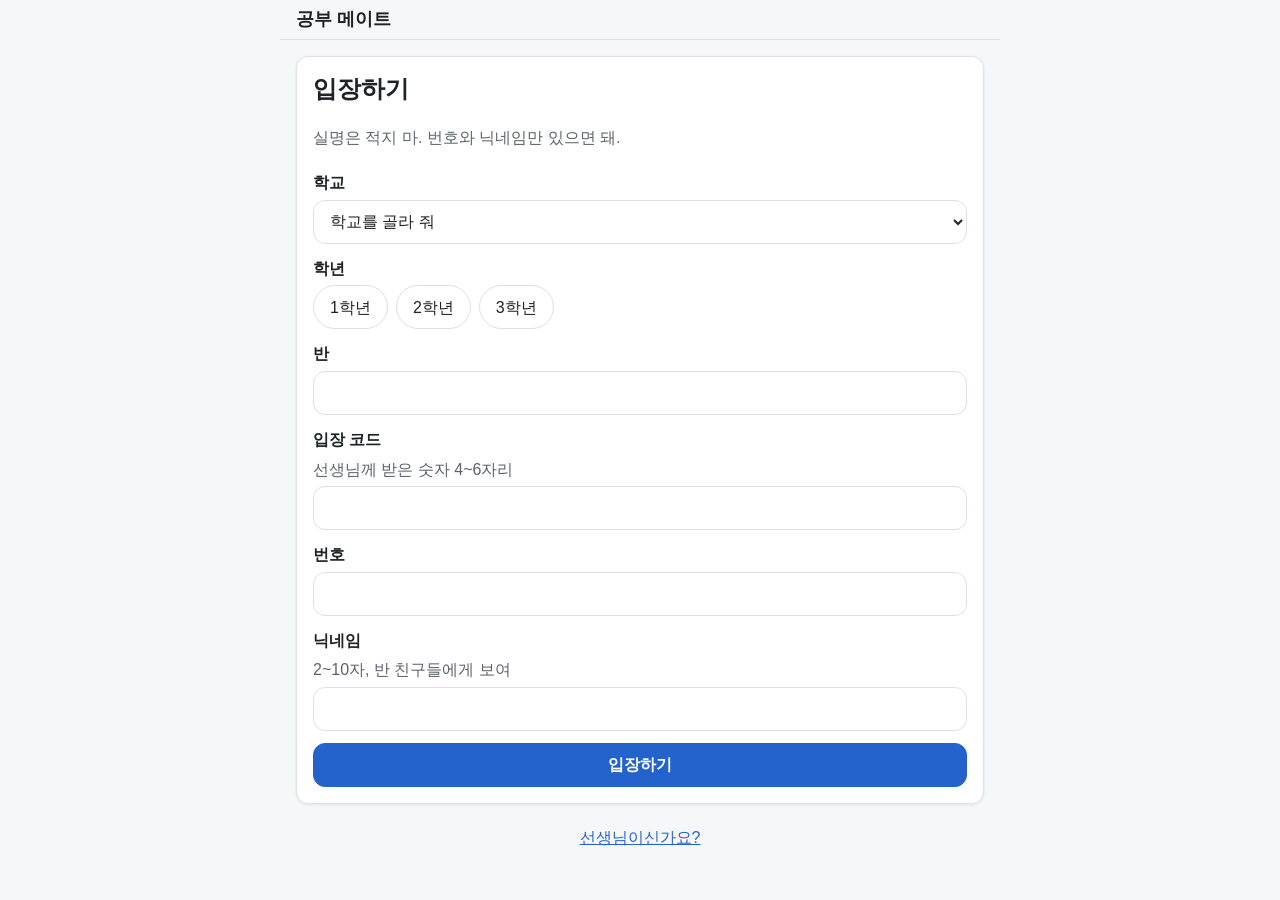
<file: index.html>
<!DOCTYPE html>
<html lang="ko">
<head>
  <meta charset="utf-8">
  <meta name="viewport" content="width=device-width, initial-scale=1">
  <title>공부 메이트</title>
  <link rel="stylesheet" href="css/style.css">
</head>
<body data-auth="out">
  <header id="topbar">
    <h1 class="app-name">공부 메이트</h1>
    <span id="nickname" class="auth-only"></span>
    <a id="settings-link" class="btn btn-ghost auth-only" href="#/settings">설정</a>
    <button id="logout" class="btn btn-ghost auth-only" type="button">나가기</button>
  </header>

  <main id="view" tabindex="-1">
    <p class="muted">불러오는 중…</p>
  </main>

  <nav id="tabbar" aria-label="주요 메뉴">
    <a href="#/chat" data-route="chat">챗봇</a>
    <a href="#/test" data-route="test">진단</a>
    <a href="#/result" data-route="result">결과</a>
    <a href="#/strategy" data-route="strategy">전략</a>
    <a href="#/planner/day" data-route="planner">플래너</a>
    <a href="#/check" data-route="check">점검</a>
    <a href="#/class" data-route="class">우리 반</a>
  </nav>

  <script src="js/config.js"></script>
  <script src="js/ui.js"></script>
  <script src="js/dateutil.js"></script>
  <script src="js/store.js"></script>
  <script src="js/auth.js"></script>
  <script src="js/data/questions.js"></script>
  <script src="js/data/strategies.js"></script>
  <script src="js/data/intents.js"></script>
  <script src="js/data/glossary.js"></script>
  <script src="js/recommend.js"></script>
  <script src="js/test.js"></script>
  <script src="js/result-history.js"></script>
  <script src="js/strategy-view.js"></script>
  <script src="js/planner.js"></script>
  <script src="js/checkin.js"></script>
  <script src="js/remote.js"></script>
  <script src="js/feed.js"></script>
  <script src="js/chat.js"></script>
  <script src="js/settings.js"></script>
  <script src="js/app.js"></script>
</body>
</html>
</file>
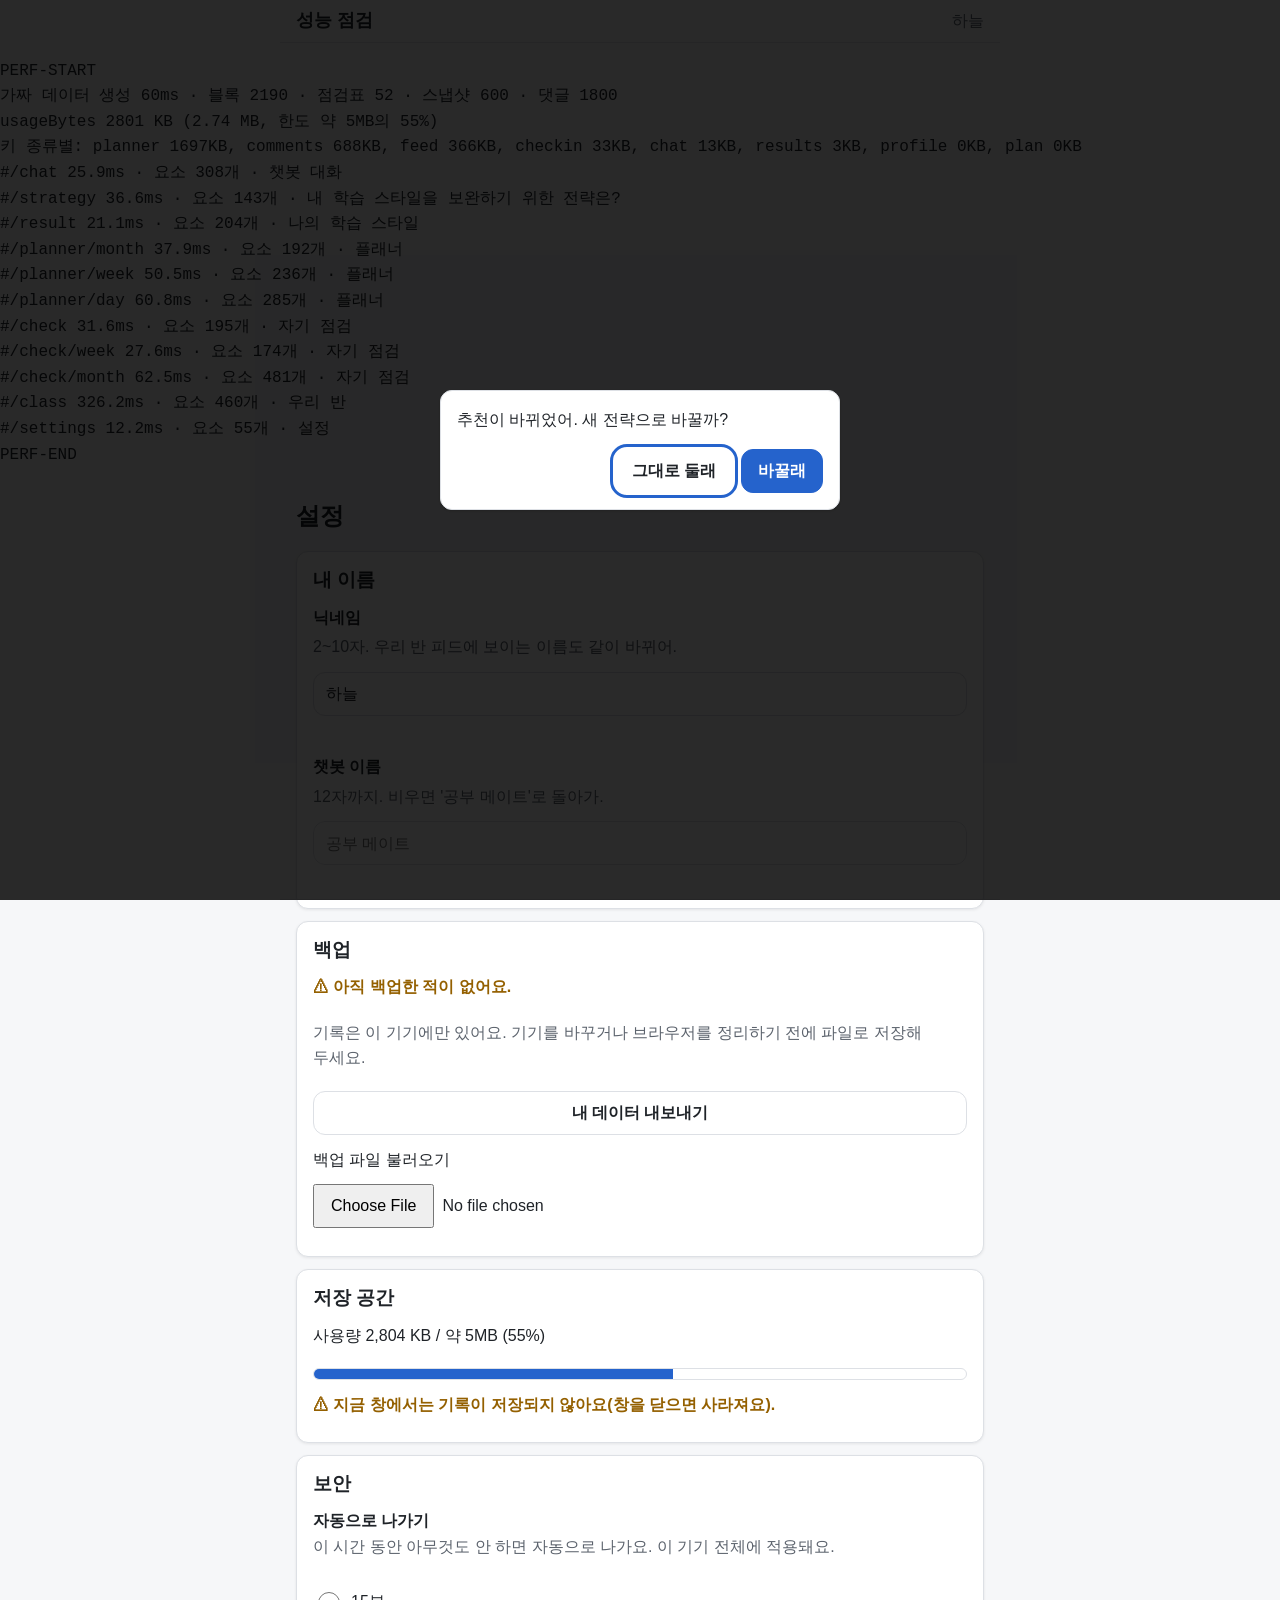
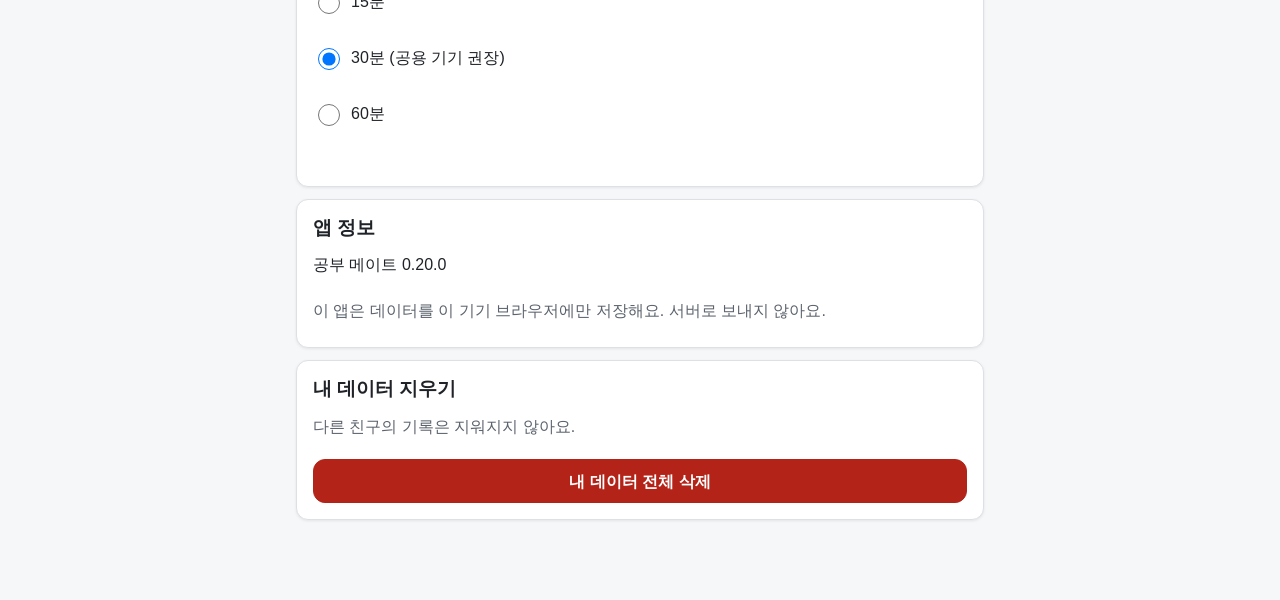
<file: tests/perf.html>
<!DOCTYPE html>
<html lang="ko">
<head>
  <meta charset="utf-8">
  <meta name="robots" content="noindex, nofollow">
  <meta name="viewport" content="width=device-width, initial-scale=1">
  <title>공부 메이트 성능 점검</title>
  <link rel="stylesheet" href="../css/style.css">
</head>
<body data-auth="in">
  <!-- 1년치 가짜 데이터(tests/seed.js)로 화면 그리기 시간을 잰다.
       실제 기록을 건드리지 않도록 store.js 바로 뒤에서 메모리 저장소로 바꾼다. -->
  <header id="topbar"><h1 class="app-name">성능 점검</h1><span id="nickname"></span></header>
  <pre id="perf-out" style="white-space:pre-wrap">측정 중…</pre>
  <main id="view" tabindex="-1"></main>
  <nav id="tabbar"></nav>

  <script>window.SM_NO_AUTOSTART = true;</script>
  <script src="../js/config.js"></script>
  <script src="../js/ui.js"></script>
  <script src="../js/dateutil.js"></script>
  <script src="../js/store.js"></script>
  <script>
    // 메모리 저장소(실제 localStorage에 쓰지 않음). 이후 모듈은 이 저장소를 쓴다.
    (function () {
      var warn = console.warn; console.warn = function () {};
      SM.store = SM.createStore(function () { throw new Error('perf: memory'); });
      console.warn = warn;
    })();
  </script>
  <script src="../js/auth.js"></script>
  <script src="../js/data/questions.js"></script>
  <script src="../js/data/strategies.js"></script>
  <script src="../js/data/intents.js"></script>
  <script src="../js/recommend.js"></script>
  <script src="../js/test.js"></script>
  <script src="../js/strategy-view.js"></script>
  <script src="../js/planner.js"></script>
  <script src="../js/checkin.js"></script>
  <script src="../js/remote.js"></script>
  <script src="../js/feed.js"></script>
  <script src="../js/chat.js"></script>
  <script src="../js/settings.js"></script>
  <script src="../js/app.js"></script>
  <script src="seed.js"></script>
  <script>
    (async function () {
      var out = document.getElementById('perf-out');
      var lines = [];
      var today = SM.date.today();
      var t0 = performance.now();
      var info = SM.seed.year(SM.store, { today: today });
      lines.push('가짜 데이터 생성 ' + Math.round(performance.now() - t0) + 'ms · 블록 ' + info.blocks + ' · 점검표 ' + info.checkins + ' · 스냅샷 ' + info.snapshots + ' · 댓글 ' + info.comments);
      var bytes = SM.store.usageBytes();
      lines.push('usageBytes ' + Math.round(bytes / 1024) + ' KB (' + (bytes / 1024 / 1024).toFixed(2) + ' MB, 한도 약 5MB의 ' + Math.round(bytes / (5 * 1024 * 1024) * 100) + '%)');
      var by = {};
      SM.store.keys('').forEach(function (k) { var p = k.split(':')[0]; by[p] = (by[p] || 0) + (k.length + JSON.stringify(SM.store.get(k)).length) * 2; });
      lines.push('키 종류별: ' + Object.keys(by).sort(function (a, b) { return by[b] - by[a]; }).map(function (p) { return p + ' ' + Math.round(by[p] / 1024) + 'KB'; }).join(', '));
      SM.store.set(SM.keys.session(), { sid: info.sid, lastActive: Date.now() });
      SM.store.set(SM.keys.chatMeta(info.sid), { greetedOn: today }); // 첫 인사 지연 제외

      var routes = ['#/chat', '#/strategy', '#/result', '#/planner/month', '#/planner/week', '#/planner/day',
        '#/check', '#/check/week', '#/check/month', '#/class', '#/settings'];
      var results = [];
      for (var i = 0; i < routes.length; i++) {
        var times = [];
        for (var k = 0; k < 3; k++) {
          location.hash = routes[i];
          var s = performance.now();
          await SM.router.render();
          void document.getElementById('view').offsetHeight; // 레이아웃까지
          times.push(performance.now() - s);
        }
        times.sort(function (a, b) { return a - b; });
        results.push({ route: routes[i], ms: times[1], nodes: document.getElementById('view').getElementsByTagName('*').length, head: ((document.querySelector('#view h2') || {}).textContent || '') + (document.querySelector('#view h2') && /불러오지/.test(document.querySelector('#view h2').textContent) ? ' — ' + Array.prototype.map.call(document.querySelectorAll('#view p'), function (p) { return p.textContent; }).join(' ') : '') });
      }
      results.forEach(function (r) {
        lines.push((r.ms > 1000 ? '⚠ ' : '') + r.route + ' ' + r.ms.toFixed(1) + 'ms · 요소 ' + r.nodes + '개 · ' + r.head);
      });
      window.PERF = { info: info, bytes: bytes, results: results };
      out.textContent = 'PERF-START\n' + lines.join('\n') + '\nPERF-END';
    })().catch(function (e) {
      document.getElementById('perf-out').textContent = 'PERF-START\n오류: ' + (e.stack || e) + '\nPERF-END';
    });
  </script>
</body>
</html>
</file>
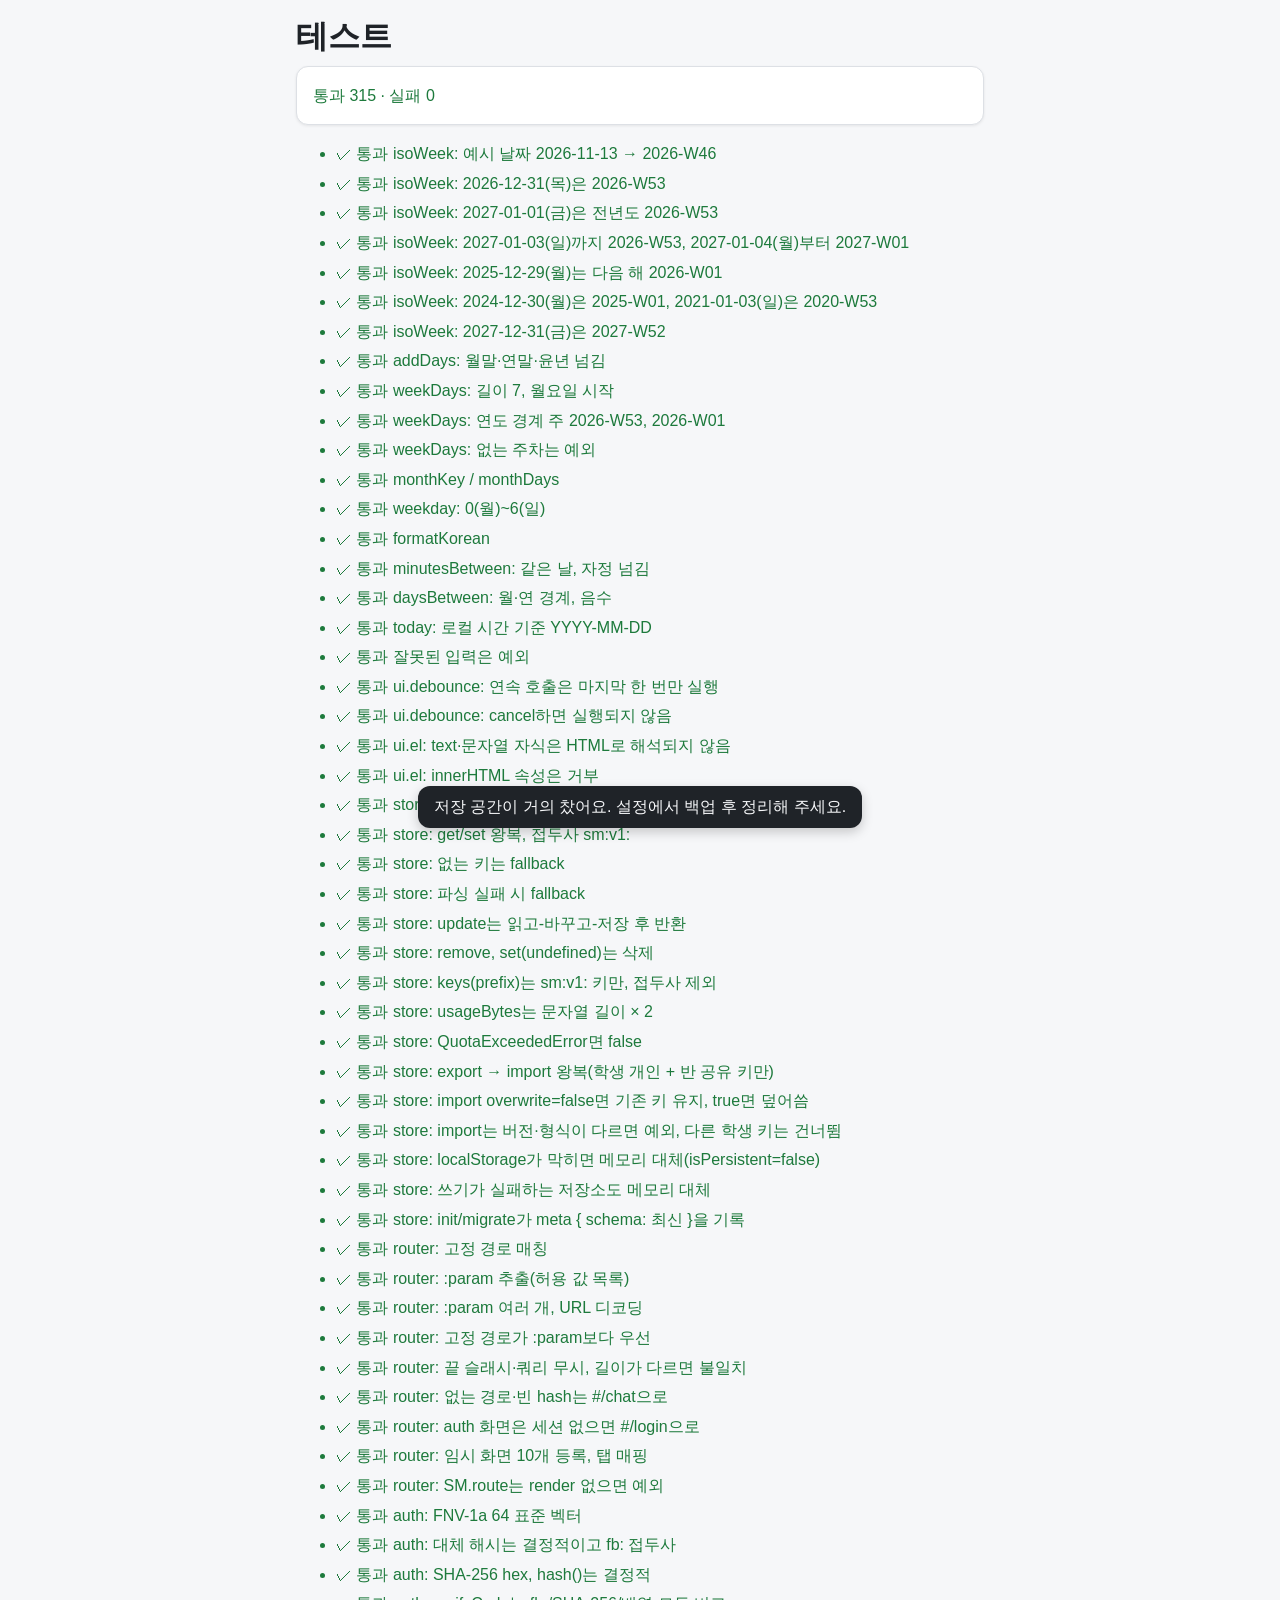
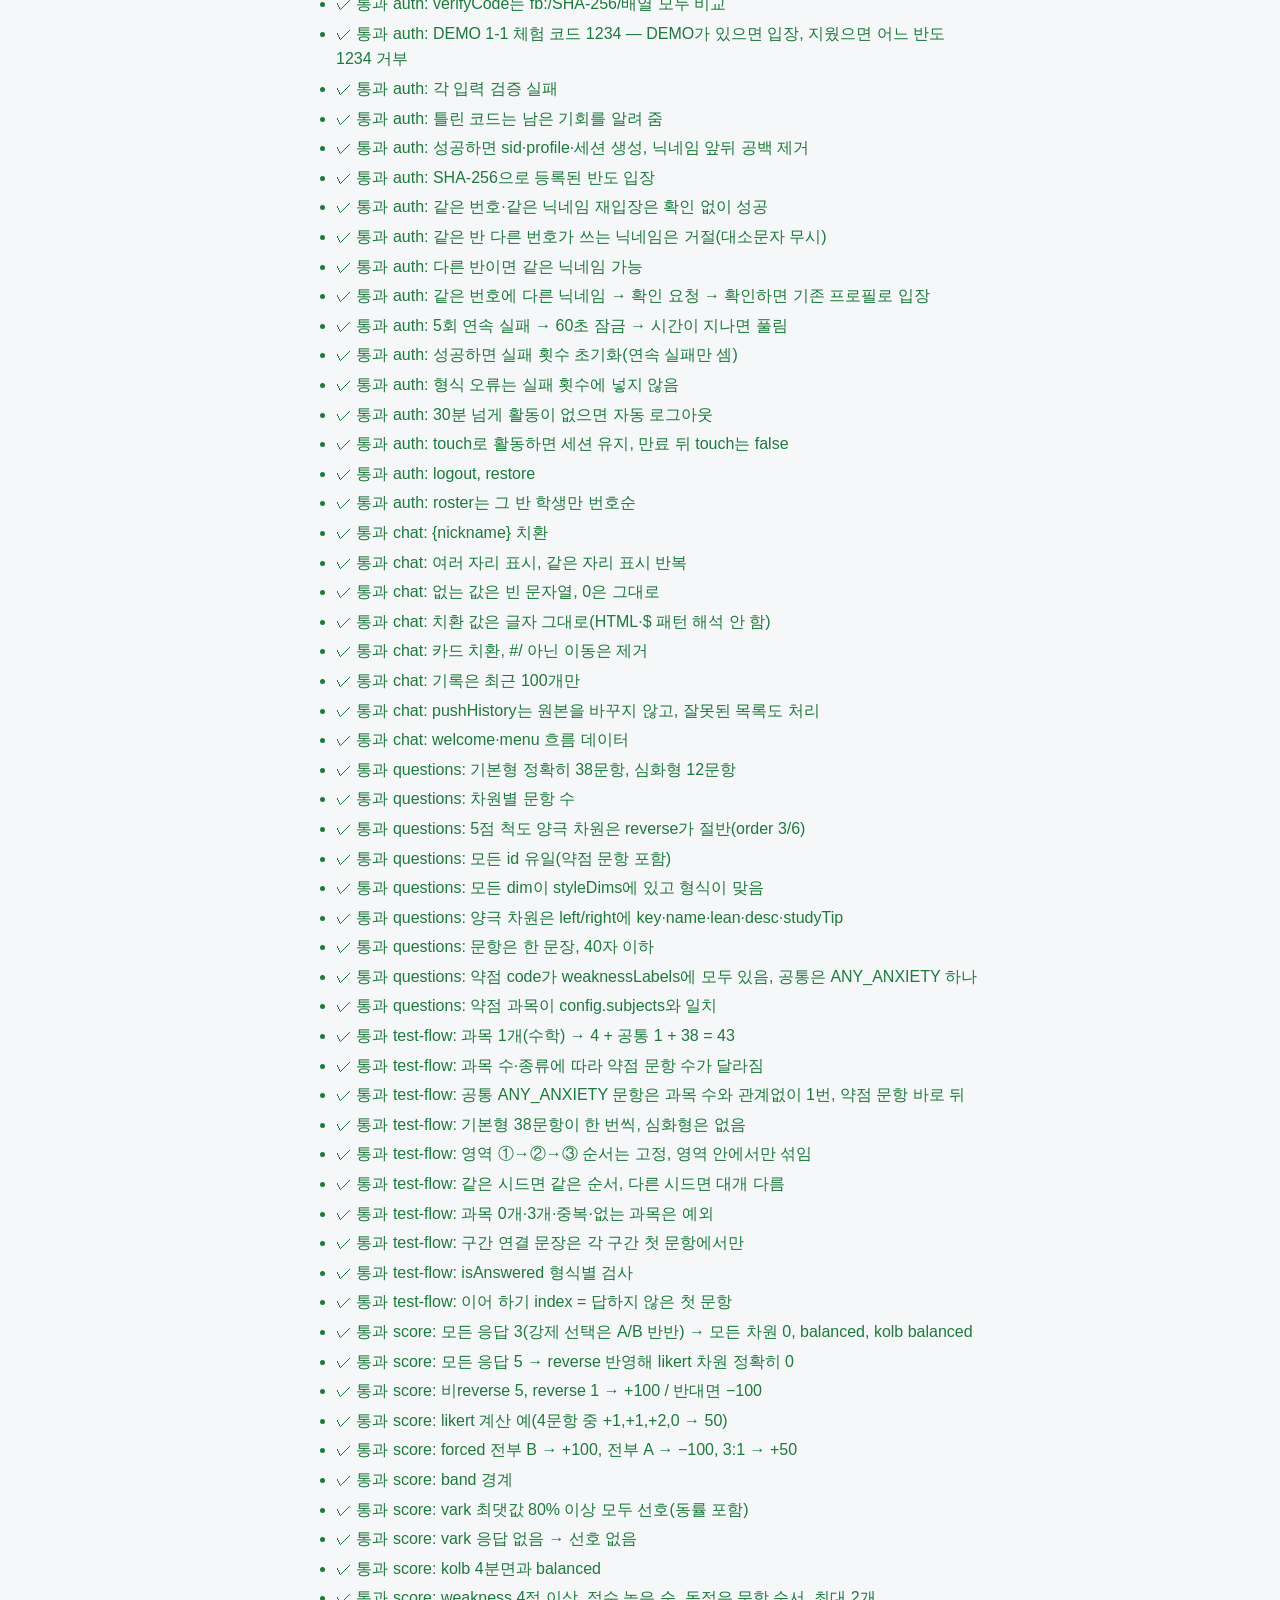
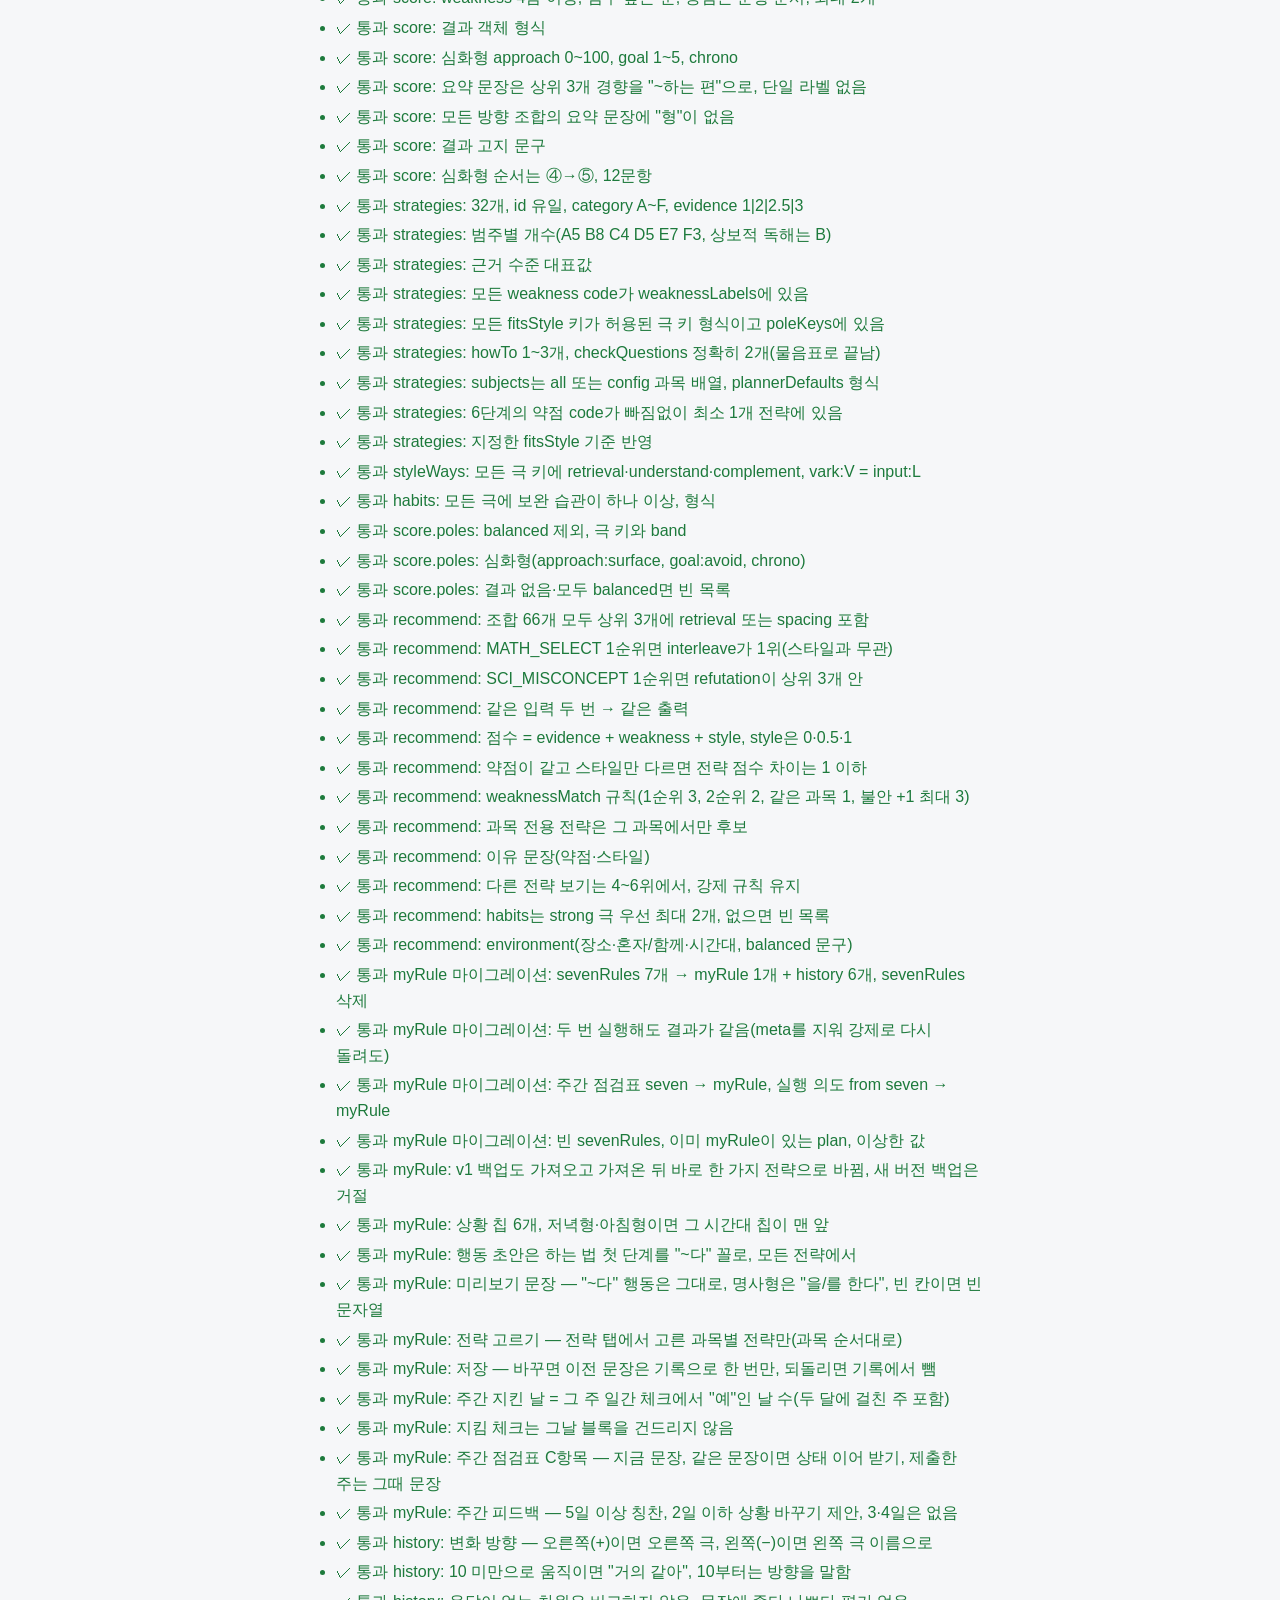
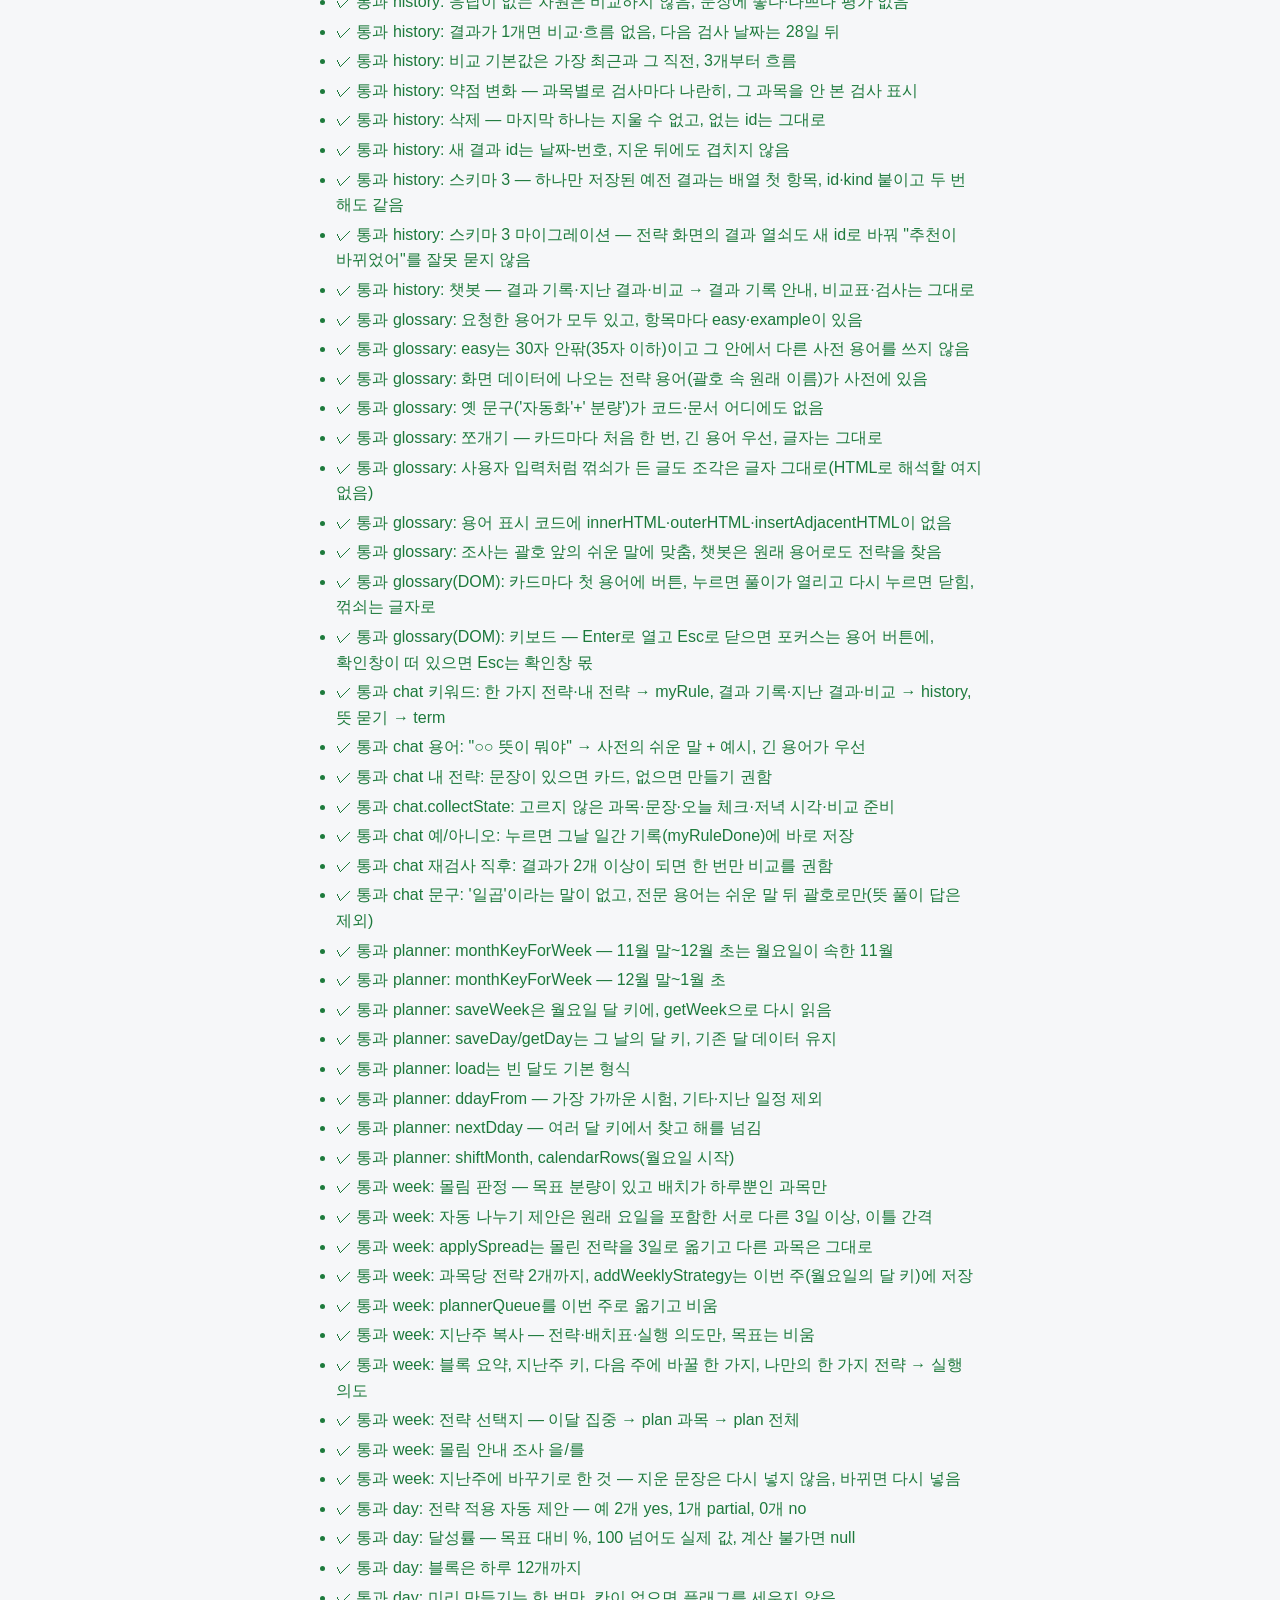
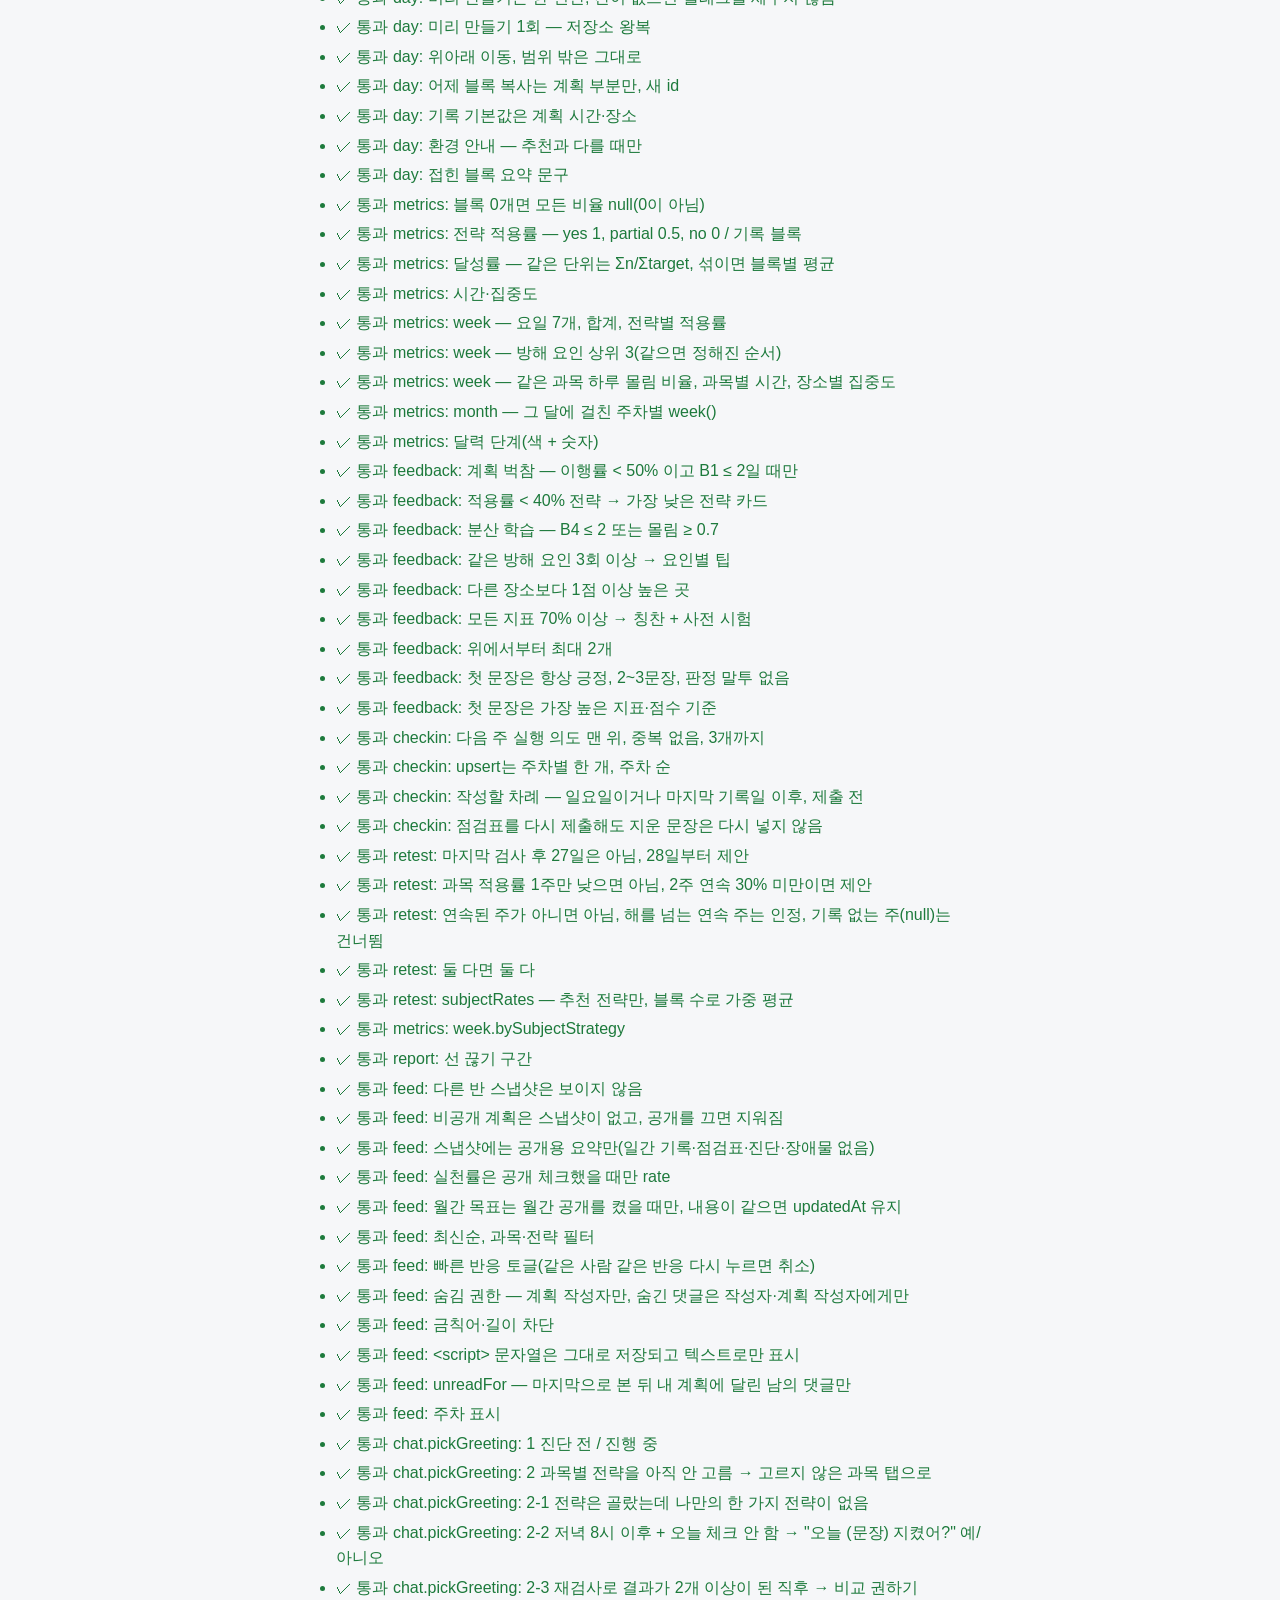
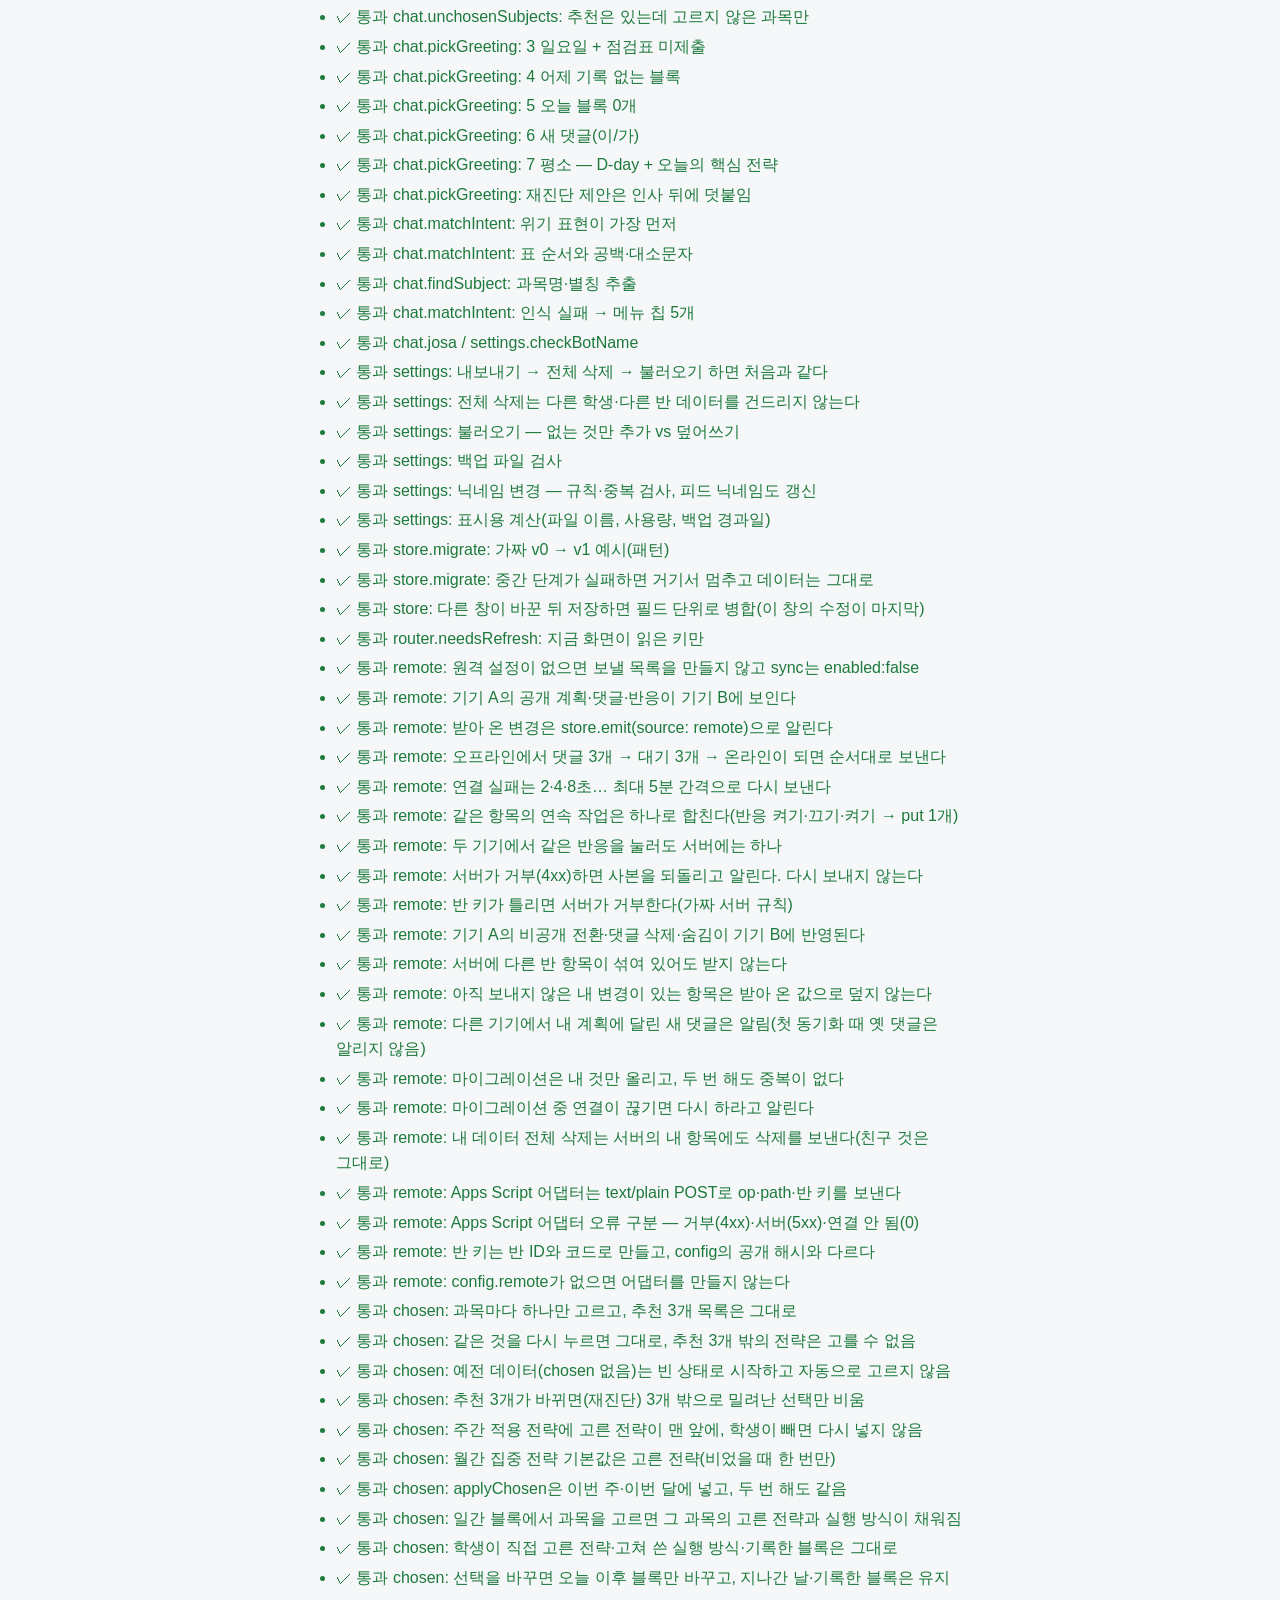
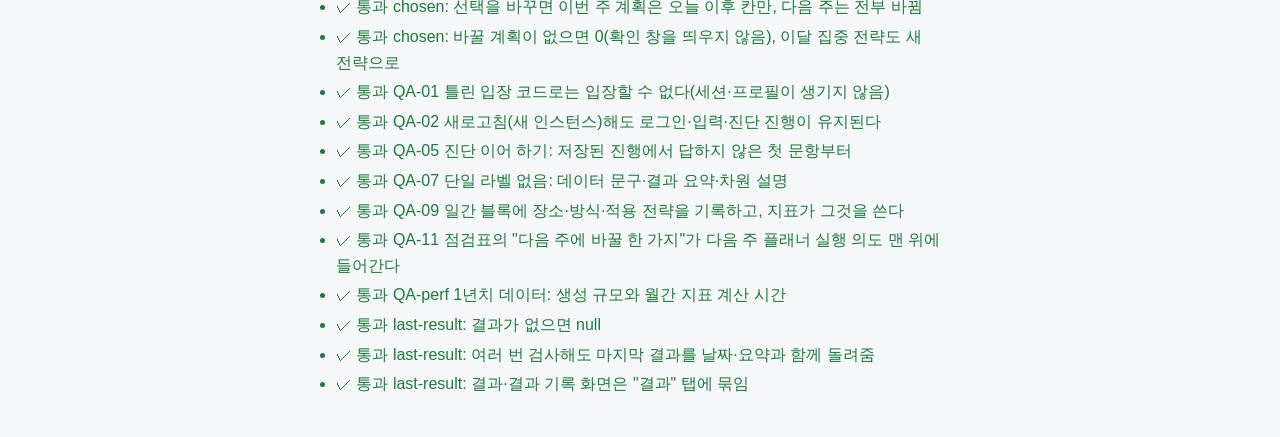
<file: tests/tests.html>
<!DOCTYPE html>
<html lang="ko">
<head>
  <meta charset="utf-8">
  <meta name="robots" content="noindex, nofollow">
  <meta name="viewport" content="width=device-width, initial-scale=1">
  <title>공부 메이트 테스트</title>
  <link rel="stylesheet" href="../css/style.css">
  <style>
    .pass { color: var(--good); }
    .fail { color: var(--bad); font-weight: 700; }
    #results li { margin-bottom: 4px; }
    #results pre { white-space: pre-wrap; margin: 0; font-size: 14px; }
  </style>
</head>
<body>
  <main id="view" style="padding-bottom: 24px">
    <h1>테스트</h1>
    <p id="summary" class="card" role="status">실행 중…</p>
    <ul id="results"></ul>
  </main>

  <!-- index.html과 같은 순서 -->
  <script src="../js/config.js"></script>
  <script src="../js/ui.js"></script>
  <script src="../js/dateutil.js"></script>
  <script src="../js/store.js"></script>
  <script src="../js/auth.js"></script>
  <script src="../js/data/questions.js"></script>
  <script src="../js/data/strategies.js"></script>
  <script src="../js/data/intents.js"></script>
  <script src="../js/data/glossary.js"></script>
  <script src="../js/recommend.js"></script>
  <script src="../js/test.js"></script>
  <script src="../js/result-history.js"></script>
  <script src="../js/strategy-view.js"></script>
  <script src="../js/planner.js"></script>
  <script src="../js/checkin.js"></script>
  <script src="../js/remote.js"></script>
  <script src="../js/feed.js"></script>
  <script src="../js/chat.js"></script>
  <script src="../js/settings.js"></script>
  <!-- app.js는 SM_NO_AUTOSTART로 라우터 자동 시작을 막고 로드한다. -->
  <script>window.SM_NO_AUTOSTART = true;</script>
  <script src="../js/app.js"></script>

  <script src="assert.js"></script>
  <script src="seed.js"></script>

  <!-- 테스트 파일: 새 *.test.js를 만들면 여기에도 추가한다. -->
  <script src="dateutil.test.js"></script>
  <script src="ui.test.js"></script>
  <script src="store.test.js"></script>
  <script src="router.test.js"></script>
  <script src="auth.test.js"></script>
  <script src="chat.test.js"></script>
  <script src="questions.test.js"></script>
  <script src="test-flow.test.js"></script>
  <script src="score.test.js"></script>
  <script src="strategies.test.js"></script>
  <script src="recommend.test.js"></script>
  <script src="myrule.test.js"></script>
  <script src="history.test.js"></script>
  <script src="glossary.test.js"></script>
  <script src="chat-update.test.js"></script>
  <script src="planner.test.js"></script>
  <script src="planner-week.test.js"></script>
  <script src="day.test.js"></script>
  <script src="metrics.test.js"></script>
  <script src="feedback.test.js"></script>
  <script src="retest.test.js"></script>
  <script src="feed.test.js"></script>
  <script src="chat-rules.test.js"></script>
  <script src="settings.test.js"></script>
  <script src="remote.test.js"></script>
  <script src="chosen.test.js"></script>
  <script src="qa.test.js"></script>
  <script src="last-result.test.js"></script>

  <script>
    (function () {
      'use strict';
      var list = document.getElementById('results');
      var summary = document.getElementById('summary');
      window.SMTest.runAll(function (r) {
        var li = document.createElement('li');
        li.className = r.ok ? 'pass' : 'fail';
        li.textContent = (r.ok ? '✓ 통과 ' : '✗ 실패 ') + r.name;
        if (!r.ok) {
          var pre = document.createElement('pre');
          pre.textContent = r.error && r.error.message;
          li.appendChild(pre);
        }
        list.appendChild(li);
      }).then(function (res) {
        summary.textContent = '통과 ' + res.passed + ' · 실패 ' + res.failed;
        summary.className = 'card ' + (res.failed ? 'fail' : 'pass');
      });
    })();
  </script>
</body>
</html>
</file>
<file: css/style.css>
/* 공부 메이트 — 공용 스타일 (모바일 우선) */

:root {
  --bg: #f6f7f9;
  --surface: #ffffff;
  --text: #1f2328;
  --muted: #5c636d;
  --line: #dde0e5;
  --accent: #2563cc; /* 배경·선택 칩 위 4.5:1 이상(21단계) */
  --on-accent: #ffffff;
  --accent-weak: #e7eefc;
  --good: #1d7a3c;
  --warn: #946000;
  --bad: #c22f28;
  --radius: 12px;
  --gap: 8px;
  --tabbar-h: 56px;
  --shadow: 0 1px 3px rgba(0, 0, 0, 0.08);
  color-scheme: light dark;
}

@media (prefers-color-scheme: dark) {
  :root {
    --bg: #14161a;
    --surface: #1e2126;
    --text: #eceef1;
    --muted: #a4abb4;
    --line: #353a42;
    --accent: #7aa7ff;
    --on-accent: #0d1626;
    --accent-weak: #22324f;
    --good: #5fcf86;
    --warn: #f0b45a;
    --bad: #ff7b72;
    --shadow: none;
  }
}

*,
*::before,
*::after { box-sizing: border-box; }

html { -webkit-text-size-adjust: 100%; }

body {
  margin: 0;
  background: var(--bg);
  color: var(--text);
  font-family: "Pretendard", "Apple SD Gothic Neo", "Malgun Gothic", sans-serif;
  font-size: 16px;
  line-height: 1.6;
  word-break: keep-all;
  overflow-wrap: anywhere;
}

h1, h2, h3 { line-height: 1.3; margin: 0 0 var(--gap); }
p { margin: 0 0 var(--gap); }
a { color: var(--accent); }

:focus-visible {
  outline: 3px solid var(--accent);
  outline-offset: 2px;
}

/* ---------- 레이아웃 ---------- */

#topbar {
  position: sticky;
  top: 0;
  z-index: 10;
  display: flex;
  align-items: center;
  gap: var(--gap);
  max-width: 720px;
  margin: 0 auto;
  padding: var(--gap) calc(var(--gap) * 2);
  background: var(--bg);
  border-bottom: 1px solid var(--line);
}

#topbar .app-name {
  flex: 1;
  margin: 0;
  font-size: 18px;
}

#nickname {
  min-width: 0;
  overflow: hidden;
  text-overflow: ellipsis;
  white-space: nowrap;
  color: var(--muted);
}

#view {
  max-width: 720px;
  margin: 0 auto;
  padding: calc(var(--gap) * 2);
  padding-bottom: calc(var(--tabbar-h) + var(--gap) * 3 + env(safe-area-inset-bottom, 0px));
}

#view:focus { outline: none; }

#tabbar {
  position: fixed;
  left: 0;
  right: 0;
  bottom: 0;
  z-index: 10;
  display: grid;
  grid-template-columns: repeat(7, minmax(0, 1fr));
  max-width: 720px;
  margin: 0 auto;
  padding-bottom: env(safe-area-inset-bottom, 0px);
  background: var(--surface);
  border-top: 1px solid var(--line);
}

#tabbar a {
  display: flex;
  align-items: center;
  justify-content: center;
  min-height: var(--tabbar-h);
  min-width: 0;
  padding: 0 2px;
  color: var(--muted);
  text-decoration: none;
  white-space: nowrap;
  border-top: 3px solid transparent;
}

/* 탭 7개: 폭 360px에서도 '우리 반'이 한 줄에 들어가게 */
@media (max-width: 400px) {
  #tabbar a { font-size: 14px; padding: 0 1px; }
}

/* 현재 탭: 색 + 굵기 + 위쪽 막대로 함께 표시 */
#tabbar a[aria-current="page"] {
  color: var(--accent);
  font-weight: 700;
  border-top-color: var(--accent);
}

/* 입장 전에는 닉네임·나가기·탭 숨김 */
body[data-auth="out"] .auth-only,
body[data-auth="out"] #tabbar { display: none; }

body[data-auth="out"] #view { padding-bottom: calc(var(--gap) * 3); }

/* ---------- 공용 클래스 ---------- */

.card {
  background: var(--surface);
  border: 1px solid var(--line);
  border-radius: var(--radius);
  padding: calc(var(--gap) * 2);
  box-shadow: var(--shadow);
}

.stack {
  display: flex;
  flex-direction: column;
  gap: calc(var(--gap) * 1.5);
}

.row {
  display: flex;
  flex-wrap: wrap;
  align-items: center;
  gap: var(--gap);
}

.muted { color: var(--muted); }

.btn {
  display: inline-flex;
  align-items: center;
  justify-content: center;
  gap: var(--gap);
  min-height: 44px;
  min-width: 44px;
  padding: 0 calc(var(--gap) * 2);
  font: inherit;
  font-weight: 600;
  color: var(--text);
  background: var(--surface);
  border: 1px solid var(--line);
  border-radius: var(--radius);
  cursor: pointer;
  text-decoration: none;
}

.btn:disabled { opacity: 0.5; cursor: not-allowed; }

.btn-primary {
  color: var(--on-accent);
  background: var(--accent);
  border-color: var(--accent);
}

.btn-ghost {
  background: transparent;
  border-color: transparent;
}

.btn-ghost:hover { background: var(--accent-weak); }

.chip {
  display: inline-flex;
  align-items: center;
  min-height: 44px;
  padding: 0 calc(var(--gap) * 2);
  font: inherit;
  color: var(--text);
  background: var(--surface);
  border: 1px solid var(--line);
  border-radius: 999px;
  cursor: pointer;
}

/* 선택 상태: 색 + 굵기 + 체크 표시 */
.chip-on {
  color: var(--accent);
  background: var(--accent-weak);
  border-color: var(--accent);
  font-weight: 700;
}

.chip-on::before { content: "✓ "; white-space: pre; }

.field {
  display: flex;
  flex-direction: column;
  gap: calc(var(--gap) / 2);
}

.field > label { font-weight: 600; }

.field input,
.field select,
.field textarea {
  width: 100%;
  min-height: 44px;
  padding: var(--gap) calc(var(--gap) * 1.5);
  font: inherit;
  color: var(--text);
  background: var(--surface);
  border: 1px solid var(--line);
  border-radius: var(--radius);
}

.field textarea { min-height: 96px; resize: vertical; }

.field > .label { font-weight: 600; }
.field .hint { font-size: 16px; }
.field .row { gap: var(--gap); }
.grow { flex: 1 1 120px; min-width: 0; }

.field input[aria-invalid="true"] {
  border: 2px solid var(--bad);
}

.field-error {
  margin: 0;
  color: var(--bad);
  font-weight: 600;
}

.field-error:empty { display: none; }
.field-error::before { content: "⚠ "; }

.form-status:empty { display: none; }
.form-status { color: var(--warn); font-weight: 600; }

.center { text-align: center; }

.link-small {
  display: inline-flex;
  align-items: center;
  min-height: 44px;
  padding: 0 var(--gap);
}

.hash-box {
  display: block;
  padding: var(--gap);
  font-family: ui-monospace, Consolas, "D2Coding", monospace;
  font-size: 15px;
  word-break: break-all;
  background: var(--accent-weak);
  border-radius: calc(var(--radius) / 2);
}

.hash-row .btn { align-self: flex-start; }

.visually-hidden {
  position: absolute;
  width: 1px;
  height: 1px;
  overflow: hidden;
  clip: rect(0 0 0 0);
  white-space: nowrap;
}

.saved-indicator {
  min-height: 1.6em;
  font-size: 14px;
  color: var(--muted);
}

.saved-indicator[data-state="error"] { color: var(--bad); font-weight: 600; }

/* ---------- 챗봇 ---------- */

.chat {
  display: flex;
  flex-direction: column;
  gap: var(--gap);
}

.chat-log {
  display: flex;
  flex-direction: column;
  gap: calc(var(--gap) * 1.5);
  padding-bottom: var(--gap);
}

.msg {
  display: flex;
  flex-direction: column;
  max-width: 85%;
}

.msg-bot { align-self: flex-start; align-items: flex-start; }
.msg-me { align-self: flex-end; align-items: flex-end; }

.msg-name {
  font-size: 14px;
  color: var(--muted);
  margin: 0 4px 2px;
}

.typing .msg-name { display: none; }

.bubble {
  margin: 0;
  padding: var(--gap) calc(var(--gap) * 1.5);
  border-radius: var(--radius);
  background: var(--surface);
  border: 1px solid var(--line);
  white-space: pre-wrap;
}

.msg-bot .bubble { border-top-left-radius: 4px; }

.msg-me .bubble {
  color: var(--on-accent);
  background: var(--accent);
  border-color: var(--accent);
  border-top-right-radius: 4px;
}

.card-msg { display: flex; flex-direction: column; gap: var(--gap); }
.card-msg h3 { margin: 0; font-size: 17px; }
.card-msg ul { margin: 0; padding-left: 1.2em; }

.composer {
  position: sticky;
  bottom: calc(var(--tabbar-h) + env(safe-area-inset-bottom, 0px));
  display: flex;
  flex-direction: column;
  gap: var(--gap);
  padding: var(--gap) 0;
  background: var(--bg);
  border-top: 1px solid var(--line);
}

.chip-row {
  display: flex;
  flex-wrap: wrap;
  gap: var(--gap);
}

.chip-row:empty { display: none; }

.composer-input {
  display: flex;
  gap: var(--gap);
}

.composer-input input {
  flex: 1;
  min-width: 0;
  min-height: 44px;
  padding: var(--gap) calc(var(--gap) * 1.5);
  font: inherit;
  color: var(--text);
  background: var(--surface);
  border: 1px solid var(--line);
  border-radius: var(--radius);
}

/* 채팅 화면에서는 입력창이 탭바 바로 위에 붙으므로 아래 여백을 줄인다. */
#view:has(> .chat) { padding-bottom: calc(var(--tabbar-h) + env(safe-area-inset-bottom, 0px)); }

/* ---------- 진단 ---------- */

.test-progress {
  display: flex;
  align-items: center;
  gap: var(--gap);
}

.progress {
  flex: 1;
  height: 10px;
  background: var(--line);
  border-radius: 999px;
  overflow: hidden;
}

.progress-fill {
  height: 100%;
  background: var(--accent);
  border-radius: 999px;
  transition: width 0.2s;
}

.progress-text {
  min-width: 4.5em;
  text-align: right;
  font-variant-numeric: tabular-nums;
  color: var(--muted);
}

.area-intro { background: var(--accent-weak); border-color: var(--accent); }
.area-intro p { margin: 0; font-weight: 600; }

.answer-list {
  display: flex;
  flex-direction: column;
  gap: var(--gap);
}

.answer-btn {
  display: flex;
  align-items: center;
  gap: calc(var(--gap) * 1.5);
  width: 100%;
  min-height: 56px;
  padding: var(--gap) calc(var(--gap) * 2);
  font: inherit;
  text-align: left;
  color: var(--text);
  background: var(--surface);
  border: 1px solid var(--line);
  border-radius: var(--radius);
  cursor: pointer;
}

.answer-key {
  flex: none;
  display: inline-flex;
  align-items: center;
  justify-content: center;
  width: 28px;
  height: 28px;
  font-weight: 700;
  border: 1px solid var(--line);
  border-radius: 50%;
}

/* 선택된 답: 색 + 굵기 + ✓ */
.answer-btn[aria-pressed="true"] {
  color: var(--accent);
  background: var(--accent-weak);
  border: 2px solid var(--accent);
  font-weight: 700;
}

.answer-btn[aria-pressed="true"]::after { content: "✓"; margin-left: auto; }

.test-nav { justify-content: space-between; }

@media (prefers-reduced-motion: reduce) {
  .progress-fill { transition: none; }
}

/* ---------- 결과 ---------- */

.summary-line { font-size: 18px; font-weight: 600; margin: 0; }

/* 마지막 검사 결과 카드(진단 시작 화면·전략 화면) */
.last-result { border-left: 4px solid var(--accent); }
.last-result-head, .last-result-line { margin: 0; }
.last-result-line { font-weight: 600; }
.last-result-compact { gap: var(--gap); padding: calc(var(--gap) * 1.5); }

.spectrum { border-top: 1px solid var(--line); padding-top: var(--gap); }
.spectrum:first-of-type { border-top: 0; padding-top: 0; }

.spectrum > summary {
  display: block; /* 11단계의 details > summary { display: flex }에 덮이지 않게(21단계) */
  list-style: none;
  cursor: pointer;
  min-height: 44px;
}
.spectrum > summary::-webkit-details-marker { display: none; }

.spec-ends {
  display: flex;
  justify-content: space-between;
  gap: var(--gap);
  font-weight: 600;
}

.spec-track {
  position: relative;
  height: 14px;
  margin: 6px 0;
  background: var(--line);
  border-radius: 999px;
}

.spec-balance {
  position: absolute;
  left: 40%;
  width: 20%;
  top: 0;
  bottom: 0;
  background: var(--accent-weak);
  border-left: 1px dashed var(--muted);
  border-right: 1px dashed var(--muted);
}

.spec-marker {
  position: absolute;
  top: 50%;
  width: 18px;
  height: 18px;
  margin-left: -9px;
  transform: translateY(-50%);
  background: var(--accent);
  border: 2px solid var(--surface);
  border-radius: 50%;
  box-shadow: 0 0 0 1px var(--accent);
}

/* 이전 결과: 흐린 색 + 속이 빈 모양(색만으로 구분하지 않음) */
.spec-prev {
  background: var(--surface);
  border: 2px dashed var(--muted);
  box-shadow: none;
  opacity: 0.8;
}

.spec-reading { margin: 0; }
.spec-more { color: var(--accent); }
.spectrum[open] .spec-more { display: none; }
.spec-note { margin: 0; font-size: 16px; }

.spec-detail {
  display: grid;
  gap: var(--gap);
  margin-top: var(--gap);
  padding: var(--gap);
  background: var(--bg);
  border-radius: calc(var(--radius) / 2);
}

.spec-detail p { margin: 0; }

.legend { display: flex; flex-wrap: wrap; align-items: center; gap: 4px; margin: 0; }
.legend-box, .legend-dot { display: inline-block; vertical-align: middle; }
.legend-box { width: 22px; height: 12px; background: var(--accent-weak); border: 1px dashed var(--muted); }
.legend-dot { width: 14px; height: 14px; border-radius: 50%; border: 2px dashed var(--muted); }

.bar-row { display: grid; gap: 4px; }
.bar-track { height: 12px; background: var(--line); border-radius: 999px; overflow: hidden; }
.bar-fill { height: 100%; background: var(--accent); border-radius: 999px; }
.bar-on .bar-label { font-weight: 700; }

.kolb-wrap {
  display: grid;
  justify-items: center;
  gap: 4px;
}

.kolb-grid {
  position: relative;
  width: 180px;
  height: 180px;
  border: 1px solid var(--line);
  background:
    linear-gradient(var(--line), var(--line)) center / 1px 100% no-repeat,
    linear-gradient(var(--line), var(--line)) center / 100% 1px no-repeat,
    var(--surface);
}

.kolb-balance {
  position: absolute;
  left: 40%;
  top: 40%;
  width: 20%;
  height: 20%;
  background: var(--accent-weak);
}

.kolb-dot {
  position: absolute;
  width: 16px;
  height: 16px;
  margin: -8px 0 0 -8px;
  background: var(--accent);
  border: 2px solid var(--surface);
  border-radius: 50%;
}

.kolb-axis, .kolb-x { font-size: 16px; color: var(--muted); }
.kolb-x { display: flex; justify-content: space-between; width: 100%; max-width: 260px; }

.weak-list { margin: 0; padding-left: 1.2em; }
.anxiety { font-weight: 600; margin: 0; }

.now-badge {
  align-self: flex-start;
  margin: 0;
  padding: 2px 10px;
  font-size: 15px;
  background: var(--accent-weak);
  border-radius: 999px;
}

.disclaimer { background: var(--accent-weak); margin: 0; }

/* ---------- 용어 풀이 ---------- */

button.term {
  font: inherit; color: inherit; background: none; border: 0; padding: 0; margin: 0;
  min-height: 0; min-width: 0; width: auto; display: inline; cursor: help;
  text-decoration: underline dotted; text-decoration-thickness: 2px; text-underline-offset: 3px;
  /* 글자 크기는 그대로 두고 누를 자리만 넓힌다(44px) */
  position: relative;
}
button.term::after { content: ''; position: absolute; left: -4px; right: -4px; top: 50%; height: 44px; transform: translateY(-50%); }
button.term:focus-visible { outline: 3px solid var(--accent); outline-offset: 2px; border-radius: 4px; }
button.term[aria-expanded="true"] { text-decoration-style: solid; color: var(--accent); }
.term-pop {
  display: block; margin: 6px 0; padding: 8px 12px; border: 1px solid var(--line); border-left: 4px solid var(--accent);
  border-radius: 8px; background: var(--accent-weak); color: var(--text); font-size: 16px; font-weight: normal; line-height: 1.5;
  text-align: left; white-space: normal;
}
.term-pop[hidden] { display: none; }
.term-pop strong { margin-right: 4px; }
.term-ex { display: block; color: var(--muted); }
.terms-link { display: inline-block; min-height: 44px; line-height: 44px; }
.terms-list { margin: 0; }
.terms-list dt { font-weight: bold; margin-top: 8px; }
.terms-list dd { margin: 0 0 4px; }

/* ---------- 결과 기록 ---------- */

.legend-now { border: 2px solid var(--accent); background: var(--accent); }
.history-list { list-style: none; margin: 0; padding: 0; display: grid; gap: var(--gap); }
.history-item { padding: var(--gap) calc(var(--gap) * 1.5); border: 1px solid var(--line); border-radius: var(--radius); }
.history-item p { margin: 0; }
.compare-pick select { min-height: 44px; font: inherit; max-width: 100%; }
.compare-row { padding: 4px 0; border-bottom: 1px solid var(--line); }
.compare-row:last-child { border-bottom: 0; }
.compare-text { margin: 0; }
.spark h4 { margin: 0; font-size: 16px; }
.spark-canvas { display: block; width: 100%; }

.retest-due { border: 2px solid var(--accent); }

/* ---------- 전략 ---------- */

.tabs {
  display: flex;
  gap: var(--gap);
  border-bottom: 1px solid var(--line);
}

.tab {
  min-height: 44px;
  padding: 0 calc(var(--gap) * 2);
  font: inherit;
  color: var(--muted);
  background: none;
  border: 0;
  border-bottom: 3px solid transparent;
  cursor: pointer;
}

/* 선택된 탭: 색 + 굵기 + 밑줄 */
.tab[aria-selected="true"],
.tab[aria-current="page"] {
  color: var(--accent);
  font-weight: 700;
  border-bottom-color: var(--accent);
}

.strategy-card h4 { margin: 0 0 4px; font-size: 16px; }
.strategy-card ul, .strategy-card ol { margin: 0; padding-left: 1.3em; }
.strategy-card section p { margin: 0; }

.strategy-head {
  display: flex;
  flex-wrap: wrap;
  align-items: center;
  gap: var(--gap);
}

.strategy-head h3 { margin: 0; }

.rank-badge {
  display: inline-flex;
  align-items: center;
  justify-content: center;
  width: 28px;
  height: 28px;
  font-weight: 700;
  color: var(--on-accent);
  background: var(--accent);
  border-radius: 50%;
}

.tag {
  padding: 2px 10px;
  font-size: 15px;
  background: var(--accent-weak);
  border-radius: 999px;
}

.evidence { font-size: 16px; color: var(--muted); }

.source summary { cursor: pointer; min-height: 44px; display: flex; align-items: center; color: var(--muted); }

.habit { display: grid; gap: 4px; }
.habit p { margin: 0; }

/* ---------- 플래너 ---------- */

a.tab { display: inline-flex; align-items: center; text-decoration: none; }
.chip-static { text-decoration: none; }

.planner-strip { display: grid; gap: var(--gap); }
details > summary { min-height: 44px; display: flex; align-items: center; cursor: pointer; }

.planner-nav { display: flex; flex-wrap: wrap; align-items: center; gap: var(--gap); }
.planner-nav input { min-height: 44px; font: inherit; max-width: 100%; }

.dday { margin: 0; }
.month-title { margin: 0; }

.goal-row input, .field input[type="text"] { flex: 1; min-width: 0; min-height: 44px; font: inherit; }
.woop textarea { width: 100%; font: inherit; }

.cal-grid { display: grid; grid-template-columns: repeat(7, minmax(0, 1fr)); gap: 2px; }
.cal-head { text-align: center; font-size: 14px; color: var(--muted); }
.cal-cell {
  min-height: 56px;
  padding: 2px;
  display: flex;
  flex-direction: column;
  align-items: center;
  font: inherit;
  color: var(--text);
  background: var(--surface);
  border: 1px solid var(--line);
  border-radius: 6px;
  overflow: hidden;
}
button.cal-cell { cursor: pointer; }
.cal-empty { background: transparent; border-color: transparent; }
.cal-today { border: 2px solid var(--accent); font-weight: 700; }
.cal-today-text { font-size: 12px; color: var(--accent); }
.cal-selected { background: var(--accent-weak); outline: 2px dashed var(--accent); }
.cal-events { display: grid; font-size: 12px; line-height: 1.3; }
.cal-ev { white-space: nowrap; }
.event-list { list-style: none; margin: 0; padding: 0; }
.toggle-row input[type="checkbox"] { width: 24px; height: 24px; }
.toggle-row label { flex: 1; min-height: 44px; display: flex; align-items: center; }

/* ---------- 자기 점검 ---------- */

/* 적용률 단계: 배경 진하기 + 칸 안 숫자(색만으로 전달하지 않음) */
.cal-rate { font-size: 12px; font-weight: 700; line-height: 1.2; }
.rate-none { background: var(--line); color: var(--muted); border-color: var(--line); }
.rate-zero { background: var(--surface); border: 2px solid var(--accent-weak); }
.rate-low { background: color-mix(in srgb, var(--accent) 18%, var(--surface)); }
.rate-mid { background: color-mix(in srgb, var(--accent) 45%, var(--surface)); }
.rate-high { background: var(--accent); color: var(--on-accent); }
.rate-high .cal-today-text { color: var(--on-accent); }
.rate-nostrategy { background: var(--surface); border-style: dashed; }
.rate-legend { list-style: none; margin: 0; padding: 0; display: flex; flex-wrap: wrap; gap: 4px 12px; font-size: 14px; }
.rate-legend li { display: inline-flex; align-items: center; gap: 4px; }
.swatch { display: inline-block; width: 16px; height: 16px; border: 1px solid var(--line); border-radius: 4px; }
.stat-list { display: grid; grid-template-columns: auto 1fr; gap: 4px 12px; margin: 0; }
.stat-list dt { color: var(--muted); }
.stat-list dd { margin: 0; font-weight: 700; }
.block-lines { margin: 0; padding-left: 1.2em; }
.mini-bars { list-style: none; margin: 0; padding: 0; display: grid; gap: 6px; }
.mini-bar { display: grid; grid-template-columns: 1.5em 1fr minmax(4.5em, auto); align-items: center; gap: var(--gap); }
.mini-on .mini-label { font-weight: 700; text-decoration: underline; }
.mini-track { height: 14px; background: var(--line); border-radius: 7px; overflow: hidden; }
.mini-fill { display: block; height: 100%; background: var(--accent); border-radius: 7px; }
.mini-value { font-size: 14px; text-align: right; }

.badge { margin-left: 4px; padding: 0 6px; font-size: 12px; font-weight: 700; color: var(--on-accent); background: var(--accent); border-radius: 999px; }
.private-note { margin: 0; padding: var(--gap); background: var(--accent-weak); border-radius: var(--radius); }
.scale-item p { margin: 0; }
.scale .chip { min-width: 44px; justify-content: center; padding: 0; }
.rate-row { display: grid; grid-template-columns: minmax(5em, 8em) 1fr 3.5em; align-items: center; gap: var(--gap); }
.bar-label { font-size: 14px; overflow-wrap: anywhere; }
.feedback-lines { margin: 0; padding-left: 1.2em; display: grid; gap: 4px; }
.strategy-mini { padding: var(--gap); border: 1px solid var(--line); border-radius: var(--radius); }
.strategy-mini h4 { margin: 0; }
.strategy-mini ol { margin: 0; padding-left: 1.3em; }

.trend-canvas { display: block; width: 100%; height: 220px; }
.trend-legend { list-style: none; margin: 0; padding: 0; display: flex; flex-wrap: wrap; gap: 4px 16px; }
.trend-legend li { display: inline-flex; align-items: center; gap: 6px; }
.legend-line { display: inline-block; width: 24px; height: 0; border-top: 3px solid var(--accent); }
.legend-dash { border-top: 3px dashed var(--warn); }
.table-wrap { max-width: 100%; overflow-x: auto; }
.mini-table { border-collapse: collapse; font-size: 14px; min-width: 100%; }
.mini-table th, .mini-table td { padding: 4px 6px; border-bottom: 1px solid var(--line); text-align: center; white-space: nowrap; }
.mini-table th[scope="row"] { text-align: left; white-space: normal; min-width: 7em; }
.mini-table .strong { font-weight: 700; }
.cell-line { display: block; }
.print-only { display: none; }

/* ---------- 우리 반 피드 ---------- */

.feed-card { min-width: 0; overflow-wrap: anywhere; }
.feed-goals { margin: 0; padding-left: 1.2em; }
.chip-tag { font-size: 16px; }
.comment-list { list-style: none; margin: 0; padding: 0; display: grid; gap: var(--gap); }
.comment { padding: var(--gap); border: 1px solid var(--line); border-radius: var(--radius); }
.comment p { margin: 0; }
.comment-text { white-space: pre-wrap; overflow-wrap: anywhere; }
.comment-hidden { border-style: dashed; opacity: 0.85; }
.small-meta { font-size: 14px; }
.sheet-scroll { max-height: 85vh; overflow-y: auto; width: min(560px, calc(100vw - 32px)); }
.sheet-scroll .strategy-card { box-shadow: none; border: 0; padding: 0; }

/* ---------- 일간 플래너 ---------- */

.day-summary { margin: 0; font-weight: 700; word-break: keep-all; }
.block-list { list-style: none; margin: 0; padding: 0; display: grid; gap: calc(var(--gap) * 1.5); }
.block { min-width: 0; }
.block-done { border-left: 4px solid var(--good); }
.block-head { display: flex; align-items: flex-start; gap: var(--gap); }
.block-toggle {
  flex: 1;
  min-width: 0;
  min-height: 44px;
  display: flex;
  flex-direction: column;
  align-items: flex-start;
  gap: 2px;
  padding: 4px 0;
  font: inherit;
  color: var(--text);
  text-align: left;
  background: none;
  border: 0;
  cursor: pointer;
  overflow-wrap: anywhere;
}
.block-tools { display: flex; flex-shrink: 0; }
.btn.icon { min-width: 44px; padding: 0; }
.done-badge { color: var(--good); font-weight: 700; }
.block-plan, .block-record { margin-top: var(--gap); }
.block-record { padding-top: var(--gap); border-top: 1px dashed var(--line); }
.block-record h4 { margin: 0; }
.block .field { display: grid; gap: 4px; min-width: 0; }
.block .label { font-weight: 700; font-size: 16px; }
.block input[type="text"], .block textarea, .block select { width: 100%; min-width: 0; min-height: 44px; font: inherit; }
.block input[type="time"] { min-height: 44px; font: inherit; max-width: 100%; }
.block input.num { width: 6em; min-height: 44px; font: inherit; }
.time-row { align-items: flex-end; flex-wrap: wrap; }
.row.wrap { flex-wrap: wrap; }
.check-q p { margin: 0 0 4px; }
.env-hint { margin: 0; font-size: 16px; }
.env-hint::before { content: "ⓘ "; }
.rate { font-weight: 700; }
.small { font-size: 16px; margin: 0; }
.empty-day { padding: var(--gap); }

/* ---------- 주간 플래너 ---------- */

.week-grid {
  display: grid;
  grid-template-columns: minmax(48px, auto) repeat(7, minmax(0, 1fr));
  gap: 2px;
}
.grid-head { display: flex; flex-direction: column; align-items: center; font-size: 14px; }
.grid-head .muted { font-size: 12px; }
.grid-today { font-weight: 700; text-decoration: underline; }
.grid-subject { display: flex; align-items: center; font-weight: 700; }
.grid-cell {
  min-height: 52px;
  padding: 2px;
  display: flex;
  flex-direction: column;
  align-items: center;
  justify-content: center;
  gap: 2px;
  font: inherit;
  color: var(--text);
  background: var(--surface);
  border: 1px dashed var(--line);
  border-radius: 6px;
  cursor: pointer;
  overflow: hidden;
}
.grid-on { border-style: solid; border-color: var(--accent); background: var(--accent-weak); }
.grid-tag { font-size: 12px; line-height: 1.2; word-break: keep-all; text-align: center; }
.day-tabs { overflow-x: auto; }
.day-tabs .tab { padding: 0 8px; flex: 1; min-width: 40px; }
.day-list { list-style: none; margin: 0; padding: 0; display: grid; gap: var(--gap); }
.day-list .grid-cell { flex: 1; flex-direction: row; flex-wrap: wrap; min-height: 44px; }
.day-subject { min-width: 48px; font-weight: 700; }
.week-subject h4 { margin: 0; }
.pick-list { list-style: none; margin: 0; padding: 0; }
.pick { text-align: left; width: 100%; min-height: 44px; }
.sheet { max-width: 480px; }
.block-summary { list-style: none; margin: 0; padding: 0; display: grid; gap: 4px; }
.block-day { display: flex; justify-content: space-between; min-height: 44px; align-items: center; padding: 0 var(--gap); color: var(--text); text-decoration: none; border: 1px solid var(--line); border-radius: 6px; }

/* ---------- 나만의 한 가지 전략 ---------- */

/* 한 문장을 크게(만들기 미리보기, 플래너 상단 띠) */
.rule-big { margin: 0; font-size: 20px; font-weight: 700; line-height: 1.5; overflow-wrap: anywhere; }
.rule-big.muted { font-size: 16px; font-weight: 400; }
.rule-preview-card { border: 2px solid var(--accent); }
.rule-strip { padding: var(--gap) calc(var(--gap) * 1.5); background: var(--surface); border: 1px solid var(--line); border-left: 4px solid var(--accent); border-radius: var(--radius); }
.rule-strip-label { margin: 0; font-size: 14px; }
.rule-quote { margin: 0; font-weight: 700; overflow-wrap: anywhere; }
.rule-check { border-left: 4px solid var(--accent); }
.rule-history ol { margin: 0; padding-left: 1.3em; }
.rule-history li p { margin: 0; }
.rule-kept { margin: 0; font-weight: 700; }

#rule-action {
  width: 100%;
  min-height: 64px;
  padding: var(--gap);
  font: inherit;
  color: var(--text);
  background: var(--bg);
  border: 1px solid var(--line);
  border-radius: calc(var(--radius) / 2);
  resize: vertical;
}

/* 동그라미 번호(월간 목표 등) */
.num-badge {
  display: inline-flex;
  align-items: center;
  justify-content: center;
  width: 28px;
  height: 28px;
  font-weight: 700;
  border: 1px solid var(--line);
  border-radius: 50%;
}

.field-warn { margin: 0; color: var(--warn); }
.field-warn:empty { display: none; }
.field-warn::before { content: "💡 "; }

/* ---------- 토스트 ---------- */

.toast-host {
  position: fixed;
  left: 0;
  right: 0;
  bottom: calc(var(--tabbar-h) + var(--gap) * 2 + env(safe-area-inset-bottom, 0px));
  z-index: 30;
  display: flex;
  flex-direction: column;
  align-items: center;
  gap: var(--gap);
  padding: 0 calc(var(--gap) * 2);
  pointer-events: none;
}

.toast {
  max-width: 100%;
  padding: var(--gap) calc(var(--gap) * 2);
  color: var(--bg);
  background: var(--text);
  border-radius: var(--radius);
  box-shadow: 0 4px 12px rgba(0, 0, 0, 0.2);
}

/* ---------- 확인 모달 ---------- */

.modal-backdrop {
  position: fixed;
  inset: 0;
  z-index: 40;
  display: flex;
  align-items: center;
  justify-content: center;
  padding: calc(var(--gap) * 2);
  background: rgba(0, 0, 0, 0.45);
}

.modal {
  width: 100%;
  max-width: 400px;
}

.modal .row { justify-content: flex-end; margin-top: calc(var(--gap) * 2); }

/* ---------- 인쇄 ---------- */

@media print {
  #topbar,
  #tabbar,
  .toast-host,
  .modal-backdrop { display: none !important; }

  body { background: #fff; color: #000; }
  .no-print, .tabs, .private-note, .visually-hidden { display: none !important; }
  .print-only { display: block; }
  .table-wrap { overflow: visible; }
  #view { max-width: none; padding: 0; }
  .card { box-shadow: none; border-color: #999; break-inside: avoid; }
}

/* ---------- 챗봇 알림 줄 ---------- */
.msg-notice { align-self: center; max-width: 100%; }
.chat-notice {
  margin: 0;
  padding: 4px 12px;
  font-size: 16px;
  color: var(--muted);
  text-align: center;
  border: 1px dashed var(--line);
  border-radius: 999px;
}
.chat-notice::before { content: '알림 · '; }
a.chip { text-decoration: none; }

/* ---------- 설정 ---------- */
.settings input[type="text"] { width: 100%; max-width: 100%; box-sizing: border-box; }

/* ---------- 설정(20단계) ---------- */
#topbar a.btn { text-decoration: none; }
.settings .card h3 { margin: 0; }
.radio-row {
  display: flex;
  align-items: center;
  gap: var(--gap);
  min-height: 44px;
}
.radio-row input { width: 22px; height: 22px; flex: none; }
.settings fieldset { border: 0; padding: 0; margin: 0; min-width: 0; }
.settings legend { font-weight: 600; padding: 0; }
.settings input[type="file"] { max-width: 100%; font: inherit; }
.warn, .backup-info.warn { color: var(--warn); font-weight: 600; }
.usage-bar {
  height: 12px;
  border: 1px solid var(--line);
  border-radius: 6px;
  overflow: hidden;
}
.usage-bar > span { display: block; height: 100%; background: var(--accent); }
.btn-danger {
  color: #fff;
  background: #b42318;
  border-color: #b42318;
}
@media (prefers-color-scheme: dark) {
  .btn-danger { background: #d9534f; border-color: #d9534f; color: #111; }
}

/* ---------- 안정성: 저장 안 되는 창 경고 띠 ---------- */
.persist-banner {
  max-width: 720px;
  margin: 0 auto;
  padding: var(--gap) calc(var(--gap) * 2);
  font-weight: 600;
  color: var(--text);
  background: color-mix(in srgb, var(--warn) 22%, var(--bg));
  border-bottom: 2px solid var(--warn);
}
.persist-banner::before { content: '⚠ '; }
/* 상단 바: 앱 이름은 한 줄로, 좁으면 닉네임이 줄어든다(…) */
#topbar .app-name { white-space: nowrap; flex: 0 0 auto; margin-right: auto; }
#topbar .btn { flex: none; padding-left: 12px; padding-right: 12px; }
.settings input[type="file"] { min-height: 44px; }
.settings input[type="file"]::file-selector-button { min-height: 44px; padding: 0 16px; font: inherit; margin-right: 8px; }

/* ---------- 21단계 통합 점검 ---------- */
/* 360px에서 월 이동 줄의 ▶가 다음 줄로 밀리지 않게 가운데 제목이 줄어든다 */
.planner-nav .grow.center { flex: 1 1 0; min-width: 0; }
/* 따로 꾸미지 않은 select도 터치 44px·글자 16px */
select { min-height: 44px; font: inherit; max-width: 100%; }

/* ---------- 과목마다 고른 전략 하나 ---------- */
.strategy-card.is-chosen { border: 3px solid var(--accent); }
.chosen-badge {
  display: inline-block; padding: 2px 10px; border-radius: 999px;
  font-size: 16px; font-weight: 700; color: var(--on-accent); background: var(--accent);
}
.choose-btn[aria-pressed="true"]::before { content: '✓ '; }
.choose-hint { margin: 0; font-weight: 700; }
.choose-hint-todo { color: var(--warn); }
.strip-detail h3, .strip-detail h4 { margin: 0; }
.strip-detail ol { margin: 0; padding-left: 1.3em; }
.strip-empty p { margin: 0; }
.week-subject-head { align-items: baseline; }
.week-subject-head h4 { margin: 0; }
</file>
